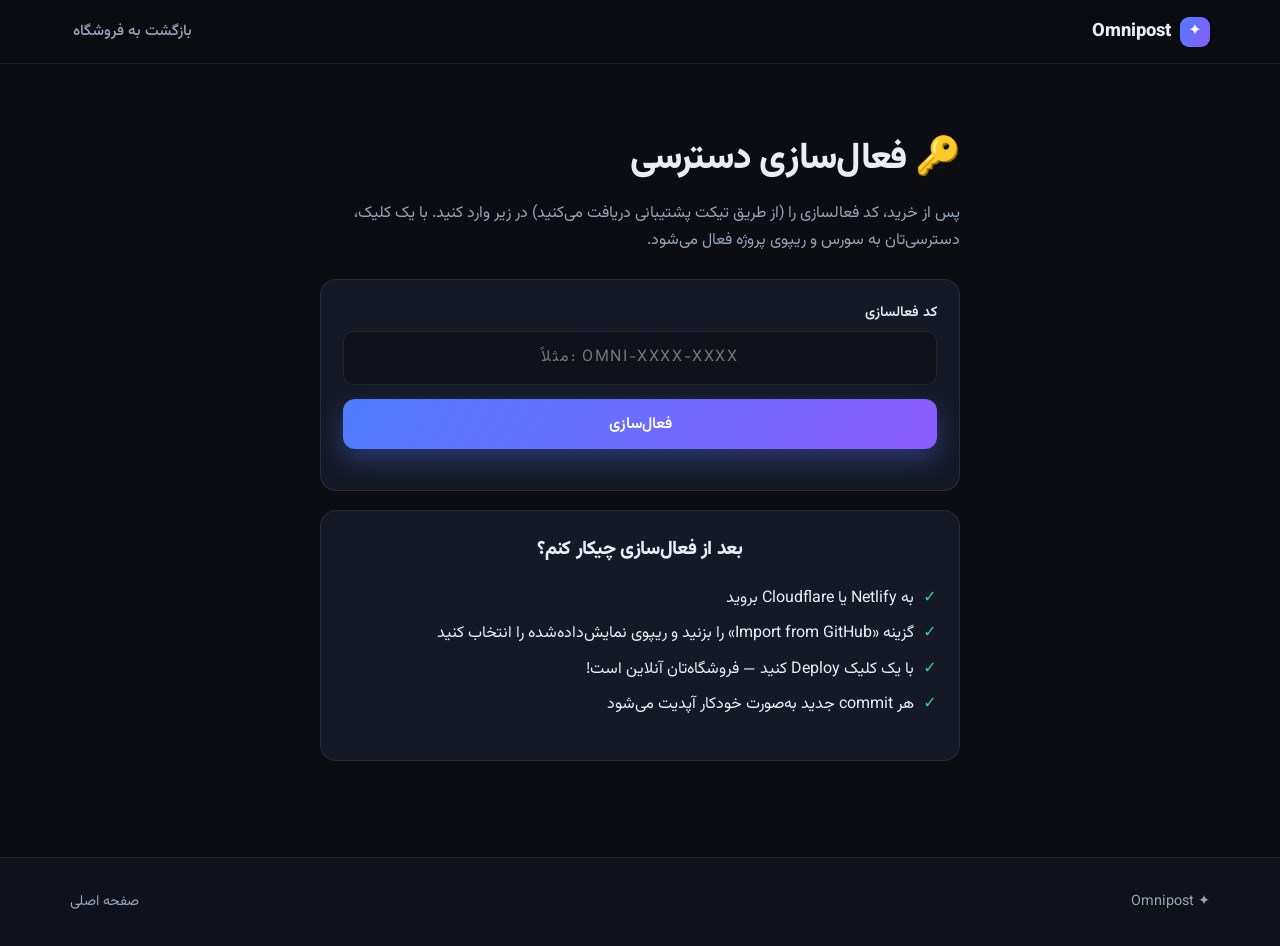
<file: activate.html>
<!DOCTYPE html>
<html lang="fa" dir="rtl">
<head>
  <meta charset="UTF-8" />
  <meta name="viewport" content="width=device-width, initial-scale=1.0" />
  <title>فعال‌سازی — Omnipost</title>
  <link rel="icon" href="data:image/svg+xml,<svg xmlns='http://www.w3.org/2000/svg' viewBox='0 0 100 100'><text y='.9em' font-size='90'>✦</text></svg>" />
  <link rel="preconnect" href="https://fonts.googleapis.com" />
  <link rel="preconnect" href="https://fonts.gstatic.com" crossorigin />
  <link href="https://fonts.googleapis.com/css2?family=Vazirmatn:wght@400;500;600;700;800&display=swap" rel="stylesheet" />
  <link rel="stylesheet" href="css/style.css" />
</head>
<body>

<header class="nav">
  <div class="wrap">
    <a class="logo" href="index.html"><span class="mark">✦</span> Omnipost</a>
    <div class="spacer"></div>
    <a href="index.html" class="link">بازگشت به فروشگاه</a>
  </div>
</header>

<main class="section">
  <div class="wrap" style="max-width:640px">
    <h2 style="text-align:start">🔑 فعال‌سازی دسترسی</h2>
    <p class="dim" style="margin:.6rem 0 1.5rem;text-align:start">
      پس از خرید، کد فعالسازی را (از طریق تیکت پشتیبانی دریافت می‌کنید) در زیر وارد کنید.
      با یک کلیک، دسترسی‌تان به سورس و ریپوی پروژه فعال می‌شود.
    </p>

    <div class="panel">
      <div class="field">
        <label for="code">کد فعالسازی</label>
        <input id="code" placeholder="مثلاً: OMNI-XXXX-XXXX" dir="ltr" style="text-align:center;letter-spacing:.1em" />
      </div>
      <button class="btn btn-primary btn-block" id="activateBtn">فعال‌سازی</button>
      <p class="msg" id="actMsg"></p>
    </div>

    <div class="panel">
      <h2>بعد از فعال‌سازی چیکار کنم؟</h2>
      <ul class="feat">
        <li>به Netlify یا Cloudflare بروید</li>
        <li>گزینه «Import from GitHub» را بزنید و ریپوی نمایش‌داده‌شده را انتخاب کنید</li>
        <li>با یک کلیک Deploy کنید — فروشگاه‌تان آنلاین است!</li>
        <li>هر commit جدید به‌صورت خودکار آپدیت می‌شود</li>
      </ul>
    </div>
  </div>
</main>

<footer class="footer">
  <div class="wrap"><span>✦ Omnipost</span><a href="index.html">صفحه اصلی</a></div>
</footer>

<script src="js/app.js"></script>
<script>
document.addEventListener("DOMContentLoaded", () => {
  const btn = document.getElementById("activateBtn");
  const msg = document.getElementById("actMsg");
  btn.addEventListener("click", async () => {
    const code = document.getElementById("code").value.trim();
    if (!code) { msg.textContent = "کد را وارد کنید"; msg.className = "msg err"; return; }
    btn.disabled = true; btn.textContent = "در حال فعال‌سازی…";
    try {
      const r = await fetch("/api/activate", {
        method: "POST",
        headers: { "Content-Type": "application/json" },
        body: JSON.stringify({ code })
      });
      const d = await r.json();
      if (d.ok) {
        msg.className = "msg ok";
        msg.innerHTML = `${d.message}<br><br>
          <div class="panel" style="margin-top:.8rem;direction:ltr;text-align:left">
            <b>Repository:</b> <a href="https://github.com/${d.repo}" target="_blank" style="color:var(--brand)">${d.repo}</a>
          </div>`;
      } else {
        msg.className = "msg err";
        msg.textContent = d.error || "خطا در فعال‌سازی";
      }
    } catch (e) {
      msg.className = "msg err";
      msg.textContent = "خطای شبکه — دوباره تلاش کنید";
    }
    btn.disabled = false; btn.textContent = "فعال‌سازی";
  });
});
</script>
</body>
</html>
</file>
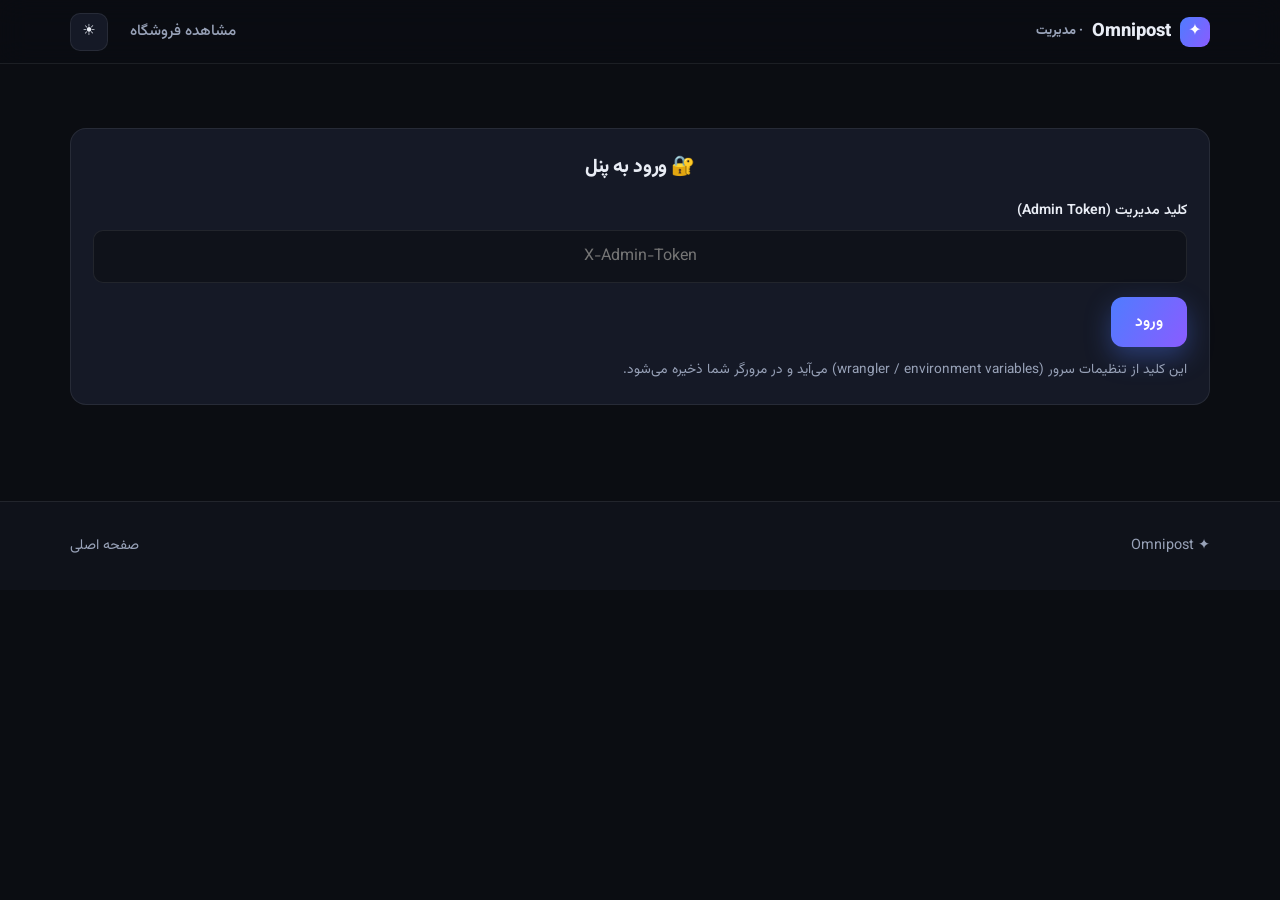
<file: admin.html>
<!DOCTYPE html>
<html lang="fa" dir="rtl">
<head>
  <meta charset="UTF-8" />
  <meta name="viewport" content="width=device-width, initial-scale=1.0" />
  <title>پنل مدیریت — Omnipost</title>
  <link rel="icon" href="data:image/svg+xml,<svg xmlns='http://www.w3.org/2000/svg' viewBox='0 0 100 100'><text y='.9em' font-size='90'>✦</text></svg>" />
  <link rel="preconnect" href="https://fonts.googleapis.com" />
  <link rel="preconnect" href="https://fonts.gstatic.com" crossorigin />
  <link href="https://fonts.googleapis.com/css2?family=Vazirmatn:wght@400;500;600;700;800&display=swap" rel="stylesheet" />
  <link rel="stylesheet" href="css/style.css" />
</head>
<body>

<header class="nav">
  <div class="wrap">
    <a class="logo" href="index.html"><span class="mark">✦</span> Omnipost <span class="dim" style="font-size:.8rem">· مدیریت</span></a>
    <div class="spacer"></div>
    <a href="index.html" class="link">مشاهده فروشگاه</a>
    <button class="icon" data-theme-toggle aria-label="حالت">🌙</button>
  </div>
</header>

<main class="section">
  <div class="wrap">

    <!-- token gate -->
    <div class="panel" id="gate">
      <h2>🔐 ورود به پنل</h2>
      <div class="field">
        <label for="token">کلید مدیریت (Admin Token)</label>
        <input id="token" type="password" placeholder="X-Admin-Token" dir="ltr" style="text-align:center" />
      </div>
      <button class="btn btn-primary" id="gateBtn">ورود</button>
      <p class="dim" style="margin-top:.7rem;font-size:.85rem">
        این کلید از تنظیمات سرور (wrangler / environment variables) می‌آید و در مرورگر شما ذخیره می‌شود.
      </p>
    </div>

    <!-- admin content -->
    <div id="adminBody" style="display:none">

      <!-- TELEGRAM STATUS -->
      <div class="panel">
        <div class="row">
          <h2>📣 همگام‌سازی تلگرام</h2>
          <div class="spacer"></div>
          <button class="mini" id="tgTest">📡 ارسال پیام تست</button>
        </div>
        <p class="dim" style="font-size:.9rem;margin-top:.4rem">
          هر محصول جدید/ویرایش‌شده به‌صورت خودکار در کانال‌های تنظیم‌شده منتشر/ویرایش می‌شود.
        </p>
        <p class="tg-status" id="tgStatus"></p>
      </div>

      <!-- ADD / EDIT PRODUCT -->
      <div class="panel">
        <h2 id="formTitle">➕ افزودن محصول جدید</h2>
        <input type="hidden" id="editId" />
        <div style="display:grid;grid-template-columns:1fr 1fr;gap:1rem">
          <div class="field" style="grid-column:1/-1">
            <label>عنوان محصول *</label>
            <input id="f_title" />
          </div>
          <div class="field">
            <label>دسته‌بندی</label>
            <input id="f_category" placeholder="مثلا: لوازم جانبی" />
          </div>
          <div class="field">
            <label>موجودی</label>
            <input id="f_stock" type="number" value="1" min="0" />
          </div>
          <div class="field">
            <label>قیمت (تومان) *</label>
            <input id="f_price" type="number" min="0" />
          </div>
          <div class="field">
            <label>قیمت قبل (اختیاری)</label>
            <input id="f_old" type="number" min="0" placeholder="برای نمایش تخفیف" />
          </div>
          <div class="field" style="grid-column:1/-1">
            <label>توضیحات</label>
            <textarea id="f_desc" rows="3"></textarea>
          </div>
          <div class="field" style="grid-column:1/-1">
            <label>عکس‌ها (لینک هرکدام در یک خط — حداقل یک عکس برای تلگرام)</label>
            <textarea id="f_images" rows="3" dir="ltr" style="text-align:left"
              placeholder="https://example.com/img1.jpg&#10;https://example.com/img2.jpg"></textarea>
          </div>
          <div class="field" style="grid-column:1/-1">
            <label>ویژگی‌ها (هرکدام در یک خط — در تلگرام نمایش داده می‌شود)</label>
            <textarea id="f_features" rows="2" placeholder="ضمانت اصالت&#10;ارسال سریع"></textarea>
          </div>
        </div>
        <div class="row" style="margin-top:.6rem">
          <label class="row" style="gap:.4rem"><input type="checkbox" id="f_featured" /> ستاره‌دار (اول صفحه اصلی)</label>
          <div class="spacer"></div>
          <button class="btn btn-ghost" id="formReset">پاک کردن فرم</button>
          <button class="btn btn-primary" id="formSave">💾 ذخیره و انتشار در تلگرام</button>
        </div>
        <p class="msg" id="formMsg"></p>
      </div>

      <!-- PRODUCTS TABLE -->
      <div class="panel">
        <div class="row">
          <h2>📦 محصولات</h2>
          <div class="spacer"></div>
          <button class="mini" id="reload">🔄 بارگذاری مجدد</button>
        </div>
        <div style="overflow-x:auto;margin-top:.8rem">
          <table class="tbl" id="prodTable">
            <thead><tr>
              <th></th><th>عنوان</th><th>قیمت</th><th>موجودی</th><th>وضعیت</th><th>پست تلگرام</th><th></th>
            </tr></thead>
            <tbody></tbody>
          </table>
        </div>
      </div>

      <!-- ACTIVATIONS -->
      <div class="panel">
        <div class="row">
          <h2>🔑 کدهای فعالسازی (دسترسی GitHub خریداران)</h2>
          <div class="spacer"></div>
          <button class="mini" id="actNew">+ ایجاد کد جدید</button>
        </div>
        <div id="actForm" style="display:none" class="panel" >
          <div style="display:grid;grid-template-columns:1fr 1fr;gap:.8rem">
            <div class="field"><label>کد فعالسازی</label><input id="a_code" dir="ltr" placeholder="OMNI-XXXX-XXXX"></div>
            <div class="field"><label>GitHub username خریدار</label><input id="a_login" dir="ltr" placeholder="username"></div>
            <div class="field" style="grid-column:1/-1"><label>آدرس ریپو (owner/repo)</label><input id="a_repo" dir="ltr" placeholder="hersds/omnipost-buyer-1"></div>
          </div>
          <button class="btn btn-primary" id="actSave">ذخیره کد</button>
        </div>
        <p class="dim" style="font-size:.85rem;margin-top:.4rem">
          ⚠️ هر کد یکبار مصرف است. برای هر خریدار یک ریپوی جداگانه (fork) بسازید و آنجا کدش را ثبت کنید.
        </p>
        <div style="overflow-x:auto;margin-top:.8rem">
          <table class="tbl" id="actTable">
            <thead><tr><th>کد</th><th>GitHub</th><th>ریپو</th><th>وضعیت</th><th>تاریخ</th></tr></thead>
            <tbody></tbody>
          </table>
        </div>
      </div>

      <!-- ORDERS -->
      <div class="panel">
        <h2>🧾 سفارش‌ها</h2>
        <div style="overflow-x:auto;margin-top:.8rem">
          <table class="tbl" id="orderTable">
            <thead><tr><th>شماره پیگیری</th><th>محصول</th><th>مبلغ</th><th>وضعیت</th><th>تاریخ</th></tr></thead>
            <tbody></tbody>
          </table>
        </div>
      </div>

    </div>
  </div>
</main>

<footer class="footer">
  <div class="wrap"><span>✦ Omnipost</span><a href="index.html">صفحه اصلی</a></div>
</footer>

<script src="js/app.js"></script>
<script>
document.addEventListener("DOMContentLoaded", () => {
  const T = localStorage.getItem("op-admin-token") || "";

  const gate = document.getElementById("gate");
  const body = document.getElementById("adminBody");

  function setToken(t) { localStorage.setItem("op-admin-token", t); location.reload(); }
  document.getElementById("gateBtn").addEventListener("click", () => {
    const t = document.getElementById("token").value.trim();
    if (t) setToken(t);
  });
  if (T) { localStorage.setItem("op-admin-token", T); }

  const H = { "Content-Type": "application/json", "X-Admin-Token": T };
  const admin = {
    async api(path, opts = {}) {
      const r = await fetch("/api/admin" + path, { headers: H, ...opts });
      if (r.status === 401) { OP.toast("کلید مدیریت نامعتبر است", "err"); location.reload(); return null; }
      return r.json();
    }
  };

  async function init() {
    if (!T) return;
    const me = await admin.api("/products");
    if (me === null) return; // wrong token, handled
    gate.style.display = "none";
    body.style.display = "block";
    loadProducts();
    loadActivations();
    loadOrders();
    testTelegram();
  }

  /* ---------- products ---------- */
  async function loadProducts() {
    const rows = await admin.api("/products");
    if (!rows) return;
    const tb = document.querySelector("#prodTable tbody");
    tb.innerHTML = rows.map(p => `
      <tr>
        <td>${p.images && p.images[0] ? `<img src="${p.images[0]}" style="width:44px;height:44px;object-fit:cover;border-radius:8px">` : "—"}</td>
        <td>${p.title}${p.featured ? " ⭐" : ""}</td>
        <td>${OP.fmt(p.price)}${p.old_price ? ` <s class="dim">${OP.fmt(p.old_price)}</s>` : ""}</td>
        <td>${p.stock}</td>
        <td>${p.active ? '<span class="dim" style="color:var(--ok)">فعال</span>' : '<span class="dim" style="color:var(--bad)">غیرفعال</span>'}</td>
        <td class="tg-cell" data-id="${p.id}">…</td>
        <td>
          <button class="mini" data-edit="${p.id}">ویرایش</button>
          ${p.active ? `<button class="mini" data-del="${p.id}" style="border-color:var(--bad)">حذف</button>` : ""}
        </td>
      </tr>`).join("") || `<tr><td colspan="7" class="dim">محصولی نیست</td></tr>`;

    tb.querySelectorAll("[data-edit]").forEach(b => b.addEventListener("click", () => startEdit(+b.dataset.edit, rows)));
    tb.querySelectorAll("[data-del]").forEach(b => b.addEventListener("click", () => delProduct(+b.dataset.del)));
    rows.forEach(p => {
      // fetch telegram posts status
      admin.api(`/telegram/posts?product_id=${p.id}`).then(d => {
        const cell = document.querySelector(`.tg-cell[data-id="${p.id}"]`);
        if (cell && d) {
          const n = (d.posts || []).length;
          cell.innerHTML = n ? `<span class="dim" style="color:var(--ok)">${n} پست فعال</span>` : '<span class="dim">—</span>';
        }
      }).catch(()=>{});
    });
  }

  const formFields = ["f_title","f_category","f_stock","f_price","f_old","f_desc","f_images","f_features","f_featured"];
  function resetForm() {
    formFields.forEach(id => { const el = document.getElementById(id); el.value = id==="f_stock" ? "1" : ""; el.checked = false; });
    document.getElementById("editId").value = "";
    document.getElementById("formTitle").textContent = "➕ افزودن محصول جدید";
    document.getElementById("formSave").textContent = "💾 ذخیره و انتشار در تلگرام";
  }
  document.getElementById("formReset").addEventListener("click", resetForm);

  function startEdit(id, rows) {
    const p = rows.find(x => x.id === id);
    if (!p) return;
    document.getElementById("editId").value = p.id;
    document.getElementById("f_title").value = p.title;
    document.getElementById("f_category").value = p.category || "";
    document.getElementById("f_stock").value = p.stock;
    document.getElementById("f_price").value = p.price;
    document.getElementById("f_old").value = p.old_price || "";
    document.getElementById("f_desc").value = p.description || "";
    document.getElementById("f_images").value = (p.images || []).join("\n");
    document.getElementById("f_features").value = (p.features || []).join("\n");
    document.getElementById("f_featured").checked = !!p.featured;
    document.getElementById("formTitle").textContent = `✏️ ویرایش: ${p.title}`;
    document.getElementById("formSave").textContent = "💾 ذخیره و همگام‌سازی تلگرام";
    document.getElementById("formSave").scrollIntoView({ behavior: "smooth", block: "center" });
  }

  async function delProduct(id) {
    if (!confirm("این محصول غیرفعال شده و پست تلگرامش برچسب «ناموجود» می‌گیرد. ادامه می‌دهید؟")) return;
    const d = await admin.api(`/products/${id}`, { method: "DELETE" });
    if (d && d.ok) {
      OP.toast("محصول حذف شد" + (d.telegram?.length ? " و پست تلگرام به‌روزرسانی شد" : ""), "ok");
      loadProducts();
    }
  }

  document.getElementById("formSave").addEventListener("click", async () => {
    const msg = document.getElementById("formMsg");
    const editId = document.getElementById("editId").value;
    const payload = {
      title: document.getElementById("f_title").value.trim(),
      category: document.getElementById("f_category").value.trim(),
      stock: +document.getElementById("f_stock").value || 0,
      price: +document.getElementById("f_price").value || 0,
      old_price: +document.getElementById("f_old").value || 0,
      description: document.getElementById("f_desc").value.trim(),
      images: document.getElementById("f_images").value.split("\n").map(s=>s.trim()).filter(Boolean),
      features: document.getElementById("f_features").value.split("\n").map(s=>s.trim()).filter(Boolean),
      featured: document.getElementById("f_featured").checked ? 1 : 0,
      active: 1
    };
    if (!payload.title || !payload.price) { msg.textContent = "عنوان و قیمت الزامی است"; msg.className = "msg err"; return; }
    const btn = document.getElementById("formSave");
    btn.disabled = true; btn.textContent = "در حال ذخیره و انتشار…";
    try {
      const d = editId
        ? await admin.api(`/products/${editId}`, { method: "PUT", body: JSON.stringify(payload) })
        : await admin.api("/products", { method: "POST", body: JSON.stringify(payload) });
      if (d && d.ok) {
        const tg = d.telegram || [];
        const okCount = tg.filter(t => t.ok).length;
        msg.className = "msg ok";
        msg.textContent = editId
          ? `ذخیره شد. ${d.action === "marked_gone" ? "پست تلگرام «ناموجود» شد" : "پست تلگرام به‌روزرسانی شد"} (${okCount}/${tg.length} کانال).`
          : `محصول ساخته شد و در ${okCount}/${tg.length} کانال تلگرام منتشر شد. 🎉`;
        resetForm();
        loadProducts();
      } else {
        msg.className = "msg err"; msg.textContent = d?.error || "خطا در ذخیره";
      }
    } catch (e) { msg.className = "msg err"; msg.textContent = "خطای شبکه"; }
    btn.disabled = false;
    btn.textContent = editId ? "💾 ذخیره و همگام‌سازی تلگرام" : "💾 ذخیره و انتشار در تلگرام";
  });

  document.getElementById("reload").addEventListener("click", () => { loadProducts(); loadOrders(); loadActivations(); });

  /* ---------- telegram test ---------- */
  async function testTelegram() {
    const s = document.getElementById("tgStatus");
    s.textContent = "در حال بررسی اتصال…";
    s.className = "tg-status";
    try {
      const h = { "X-Admin-Token": T };
      const r = await fetch("/api/health");
      const d = await r.json();
      if (!d.tg) { s.textContent = "⚠️ توکن ربات تلگرام تنظیم نشده است."; s.className = "tg-status err"; return; }
      s.textContent = "اتصال برقرار. برای تست واقعی، دکمه‌ی «ارسال پیام تست» را بزنید.";
    } catch { s.textContent = "سرور در دسترس نیست."; s.className = "tg-status err"; }
  }
  document.getElementById("tgTest").addEventListener("click", async () => {
    const s = document.getElementById("tgStatus");
    s.textContent = "در حال ارسال پیام تست…";
    const r = await fetch("/api/admin/telegram/test", { method: "POST", headers: { "X-Admin-Token": T } });
    const d = await r.json();
    s.className = "tg-status " + (d.ok ? "ok" : "err");
    s.textContent = d.ok
      ? `✅ پیام تست به ${d.test.filter(t=>t.ok).length} کانال ارسال شد.`
      : `❌ ${d.error}`;
  });

  /* ---------- activations ---------- */
  async function loadActivations() {
    const rows = await admin.api("/activations");
    if (!rows) return;
    const tb = document.querySelector("#actTable tbody");
    tb.innerHTML = rows.map(a => `
      <tr>
        <td dir="ltr">${a.code}</td>
        <td dir="ltr">${a.github_login || "—"}</td>
        <td dir="ltr">${a.repo_url || "—"}</td>
        <td>${a.used ? '<span class="dim" style="color:var(--warn)">استفاده‌شده</span>' : '<span class="dim" style="color:var(--ok)">پایدار</span>'}</td>
        <td class="dim">${a.created_at || ""}</td>
      </tr>`).join("") || `<tr><td colspan="5" class="dim">کدی ثبت نشده</td></tr>`;
  }
  document.getElementById("actNew").addEventListener("click", () => {
    const f = document.getElementById("actForm");
    f.style.display = f.style.display === "none" ? "block" : "none";
  });
  document.getElementById("actSave").addEventListener("click", async () => {
    const d = await admin.api("/activations", {
      method: "POST",
      body: JSON.stringify({
        code: document.getElementById("a_code").value.trim(),
        github_login: document.getElementById("a_login").value.trim(),
        repo_url: document.getElementById("a_repo").value.trim()
      })
    });
    if (d && d.ok) { OP.toast("کد فعالسازی ذخیره شد", "ok"); document.getElementById("actForm").style.display = "none"; loadActivations(); }
    else OP.toast(d?.error || "خطا", "err");
  });

  /* ---------- orders ---------- */
  async function loadOrders() {
    const rows = await admin.api("/orders");
    if (!rows) return;
    const tb = document.querySelector("#orderTable tbody");
    tb.innerHTML = rows.map(o => `
      <tr>
        <td dir="ltr">${o.tracking_number || "—"}</td>
        <td>${o.product_id ? "#" + o.product_id : "—"}</td>
        <td>${OP.fmt(o.amount)}</td>
        <td>${o.status === "paid" ? '<span style="color:var(--ok)">پرداخت‌شده</span>'
             : o.status === "pending" ? '<span class="dim">در انتظار</span>'
             : o.status === "expired" ? '<span style="color:var(--warn)">منقضی</span>'
             : '<span style="color:var(--bad)">' + o.status + '</span>'}</td>
        <td class="dim">${o.created_at || ""}</td>
      </tr>`).join("") || `<tr><td colspan="5" class="dim">سفارشی ثبت نشده</td></tr>`;
  }

  init();
});
</script>
</body>
</html>
</file>
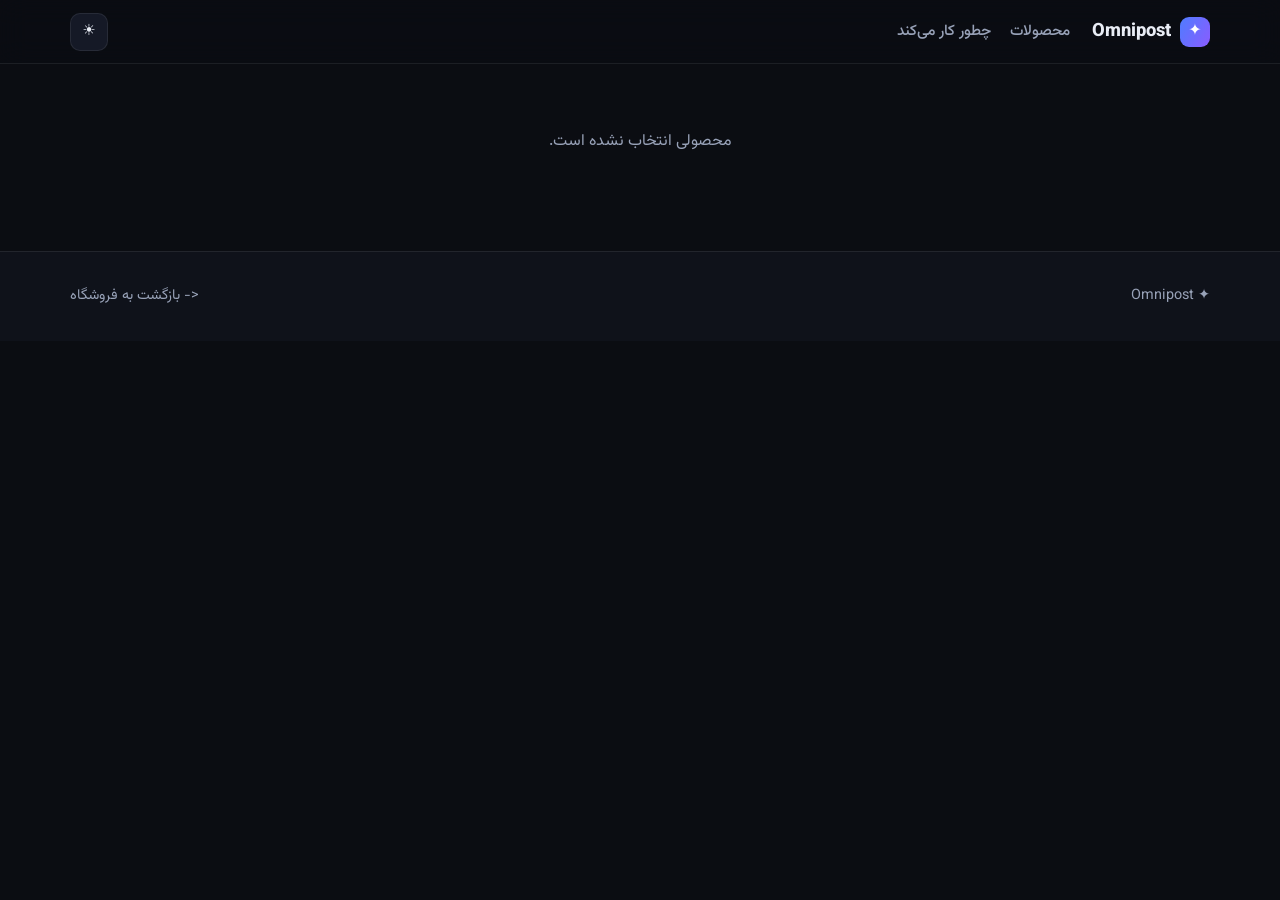
<file: product.html>
<!DOCTYPE html>
<html lang="fa" dir="rtl">
<head>
  <meta charset="UTF-8" />
  <meta name="viewport" content="width=device-width, initial-scale=1.0" />
  <title>محصول — Omnipost</title>
  <link rel="icon" href="data:image/svg+xml,<svg xmlns='http://www.w3.org/2000/svg' viewBox='0 0 100 100'><text y='.9em' font-size='90'>✦</text></svg>" />
  <link rel="preconnect" href="https://fonts.googleapis.com" />
  <link rel="preconnect" href="https://fonts.gstatic.com" crossorigin />
  <link href="https://fonts.googleapis.com/css2?family=Vazirmatn:wght@400;500;600;700;800;900&display=swap" rel="stylesheet" />
  <link rel="stylesheet" href="css/style.css" />
</head>
<body>

<header class="nav">
  <div class="wrap">
    <a class="logo" href="index.html"><span class="mark">✦</span> Omnipost</a>
    <nav class="row">
      <a class="link" href="index.html#products">محصولات</a>
      <a class="link d-only" href="index.html#how">چطور کار می‌کند</a>
    </nav>
    <div class="spacer"></div>
    <button class="icon" data-theme-toggle aria-label="تغییر حالت">🌙</button>
  </div>
</header>

<main class="section">
  <div class="wrap" id="prodWrap">
    <p class="dim" style="text-align:center">در حال بارگذاری…</p>
  </div>
</main>

<footer class="footer">
  <div class="wrap">
    <span>✦ Omnipost</span>
    <a href="index.html"><- بازگشت به فروشگاه</a>
  </div>
</footer>

<script src="js/app.js"></script>
<script>
document.addEventListener("DOMContentLoaded", async () => {
  const wrap = document.getElementById("prodWrap");
  let product;
  try {
    if (!OP.state.id) { wrap.innerHTML = `<p class="dim" style="text-align:center">محصولی انتخاب نشده است.</p>`; return; }
    const r = await fetch(`/api/products/${OP.state.id}`);
    if (!r.ok) { wrap.innerHTML = `<p class="dim" style="text-align:center">محصول یافت نشد.</p>`; return; }
    product = await r.json();
  } catch (e) {
    wrap.innerHTML = `<p class="dim" style="text-align:center">خطا در بارگذاری. API متصل نیست؟</p>`;
    return;
  }

  const feats = (product.features || []).map(f => `<li>${f}</li>`).join("");
  const imgs = product.images || [];
  const gallery = imgs[0]
    ? `<img id="mainImg" src="${imgs[0]}" alt="${product.title}">`
    : `<div style="font-size:4rem;opacity:.4">🛍</div>`;
  const thumbs = imgs.length > 1
    ? `<div class="row" style="margin-top:.7rem;justify-content:center">
         ${imgs.map((s, i) => `<img src="${s}" data-i="${i}" class="thumb-i" style="width:56px;height:56px;object-fit:cover;border-radius:8px;cursor:pointer;border:2px solid ${i===0?'var(--brand)':'transparent'}" alt="thumbnail">`).join("")}
       </div>` : "";

  wrap.innerHTML = `
    <a href="index.html#products" style="color:var(--dim);font-size:.9rem">← بازگشت به فروشگاه</a>
    <div class="prod" style="margin-top:1rem">
      <div>
        <div class="gallery">${gallery}</div>
        ${thumbs}
      </div>
      <div class="info">
        ${product.category ? `<div class="dim" style="color:var(--accent);font-weight:600;margin-bottom:.4rem">${product.category}</div>` : ""}
        <h1>${product.title}</h1>
        <div style="margin-top:.6rem">${OP.stockBadge(product)}</div>
        <div class="price-box">${OP.price(product)}</div>
        ${product.description ? `<p class="desc" style="margin-top:1rem">${product.description}</p>` : ""}
        ${feats ? `<ul class="feat">${feats}</ul>` : ""}

        <div class="buybox" id="buybox">
          <div class="amt"><span>مبلغ قابل پرداخت</span><b id="amtLabel"></b></div>
          ${OP.state.paid ? `
            <p class="msg ok">✅ پرداخت شما با موفقیت ثبت شد. از خریدتان ممنونیم!</p>
          ` : product.stock > 0 ? `
            <div class="field">
              <label for="email">ایمیل برای رسید و پیگیری</label>
              <input id="email" type="email" placeholder="you@example.com" autocomplete="email" />
            </div>
            <button class="btn btn-primary btn-block" id="buyBtn">🛒 خرید امن با زرین‌پال</button>
            <p class="msg" id="buyMsg"></p>
          ` : `
            <p class="msg err">متأسفانه این محصول در حال حاضر ناموجود است.</p>
          `}
        </div>
      </div>
    </div>`;

  // gallery switch
  const amtLabel = wrap.querySelector("#amtLabel");
  if (amtLabel) amtLabel.textContent = `${OP.fmt(product.price)} ${OP.state.currency}`;
  wrap.querySelectorAll(".thumb-i").forEach(t => t.addEventListener("click", () => {
    wrap.querySelector("#mainImg").src = t.src;
    wrap.querySelectorAll(".thumb-i").forEach(x => x.style.borderColor = "transparent");
    t.style.borderColor = "var(--brand)";
  }));

  // buy
  const buyBtn = wrap.querySelector("#buyBtn");
  if (buyBtn) {
    buyBtn.addEventListener("click", async () => {
      const email = wrap.querySelector("#email").value.trim();
      const msg = wrap.querySelector("#buyMsg");
      if (!/^[^\s@]+@[^\s@]+\.[^\s@]+$/.test(email)) { msg.textContent = "لطفا ایمیل معتبر وارد کنید"; msg.className = "msg err"; return; }
      buyBtn.disabled = true; buyBtn.textContent = "در حال ایجاد پرداخت…";
      try {
        const r = await fetch("/api/payments/create", {
          method: "POST",
          headers: { "Content-Type": "application/json" },
          body: JSON.stringify({ product_id: product.id, email })
        });
        const d = await r.json();
        if (d.authorityURL) {
          // save tracking number in sessionStorage for post-return verify
          sessionStorage.setItem("op-tracking", d.authority);
          location.href = d.authorityURL;
        } else {
          msg.textContent = d.error || "خطا در ایجاد پرداخت";
          msg.className = "msg err";
          buyBtn.disabled = false; buyBtn.textContent = "🛒 خرید امن با زرین‌پال";
        }
      } catch (e) {
        msg.textContent = "خطای شبکه — دوباره تلاش کنید";
        msg.className = "msg err";
        buyBtn.disabled = false; buyBtn.textContent = "🛒 خرید امن با زرین‌پال";
      }
    });
  }

  // if returning from payment, verify status
  const tracking = sessionStorage.getItem("op-tracking");
  if (tracking && !OP.state.paid) {
    try {
      const r = await fetch(`/api/payments/verify?tracking_number=${encodeURIComponent(tracking)}`);
      const d = await r.json();
      const msg = document.createElement("p");
      const buybox = wrap.querySelector("#buybox");
      if (d.status === "paid") {
        msg.className = "msg ok";
        msg.textContent = "✅ پرداخت با موفقیت انجام شد!";
        buybox.prepend(msg);
        sessionStorage.removeItem("op-tracking");
      } else if (d.status === "cancelled") {
        msg.className = "msg err";
        msg.textContent = "❌ پرداخت لغو شد.";
        buybox.prepend(msg);
      } else if (d.status === "expired") {
        msg.className = "msg err";
        msg.textContent = "⏱ پرداخت منقضی شد. دوباره تلاش کنید.";
        buybox.prepend(msg);
      }
    } catch {}
  }
});
</script>
</body>
</html>
</file>
<file: css/style.css>
:root{
  --bg:#0b0d12; --bg2:#0f121a; --card:#151926; --card2:#1b2130;
  --text:#e9edf5; --dim:#98a2b8; --line:rgba(255,255,255,.08);
  --brand:#4f7cff; --brand2:#8a5cff; --accent:#22d3ee;
  --ok:#34d399; --warn:#fbbf24; --bad:#f87171;
  --grad:linear-gradient(120deg,var(--brand),var(--brand2));
  --rad:16px; --nav:64px;
}
[data-theme="light"]{
  --bg:#f6f7fb; --bg2:#eef1f8; --card:#fff; --card2:#f2f4fb;
  --text:#141824; --dim:#5a6274; --line:rgba(20,24,36,.1);
  --shadow:0 18px 40px rgba(30,40,90,.08);
}
*{box-sizing:border-box;margin:0;padding:0}
html{scroll-behavior:smooth}
body{
  font-family:Vazirmatn,"Inter",system-ui,Segoe UI,sans-serif;
  background:var(--bg);color:var(--text);line-height:1.7;
  -webkit-font-smoothing:antialiased;min-height:100vh;
}
img{max-width:100%;display:block}
a{color:inherit;text-decoration:none}
button{font:inherit;cursor:pointer;border:0;background:none;color:inherit}
input,textarea,select{font:inherit}
::selection{background:var(--brand);color:#fff}
:focus-visible{outline:2px solid var(--brand);outline-offset:3px;border-radius:6px}

.wrap{width:min(1140px,92%);margin-inline:auto}
.grad{background:var(--grad);-webkit-background-clip:text;background-clip:text;color:transparent}
.dim{color:var(--dim)}
.row{display:flex;align-items:center;gap:.75rem;flex-wrap:wrap}
.spacer{flex:1}

/* nav */
.nav{position:sticky;top:0;z-index:40;height:var(--nav);
  backdrop-filter:blur(14px);background:color-mix(in srgb,var(--bg) 72%,transparent);
  border-bottom:1px solid var(--line)}
.nav .wrap{height:100%;display:flex;align-items:center;gap:1.2rem}
.logo{display:inline-flex;align-items:center;gap:.55rem;font-weight:800;font-size:1.15rem}
.logo .mark{width:30px;height:30px;border-radius:9px;background:var(--grad);display:grid;place-items:center;color:#fff;font-size:1rem}
.nav a.link{color:var(--dim);font-weight:500;font-size:.95rem;padding:.4rem .2rem;transition:color .2s}
.nav a.link:hover{color:var(--text)}
.icon{display:grid;place-items:center;min-width:38px;height:38px;border:1px solid var(--line);
  border-radius:10px;background:var(--card);font-size:.95rem;transition:transform .15s,border-color .2s}
.icon:hover{transform:translateY(-1px);border-color:var(--brand)}

/* buttons */
.btn{display:inline-flex;align-items:center;justify-content:center;gap:.5rem;
  padding:.72rem 1.5rem;border-radius:12px;font-weight:600;font-size:.98rem;
  transition:transform .15s,box-shadow .2s,background .2s,border-color .2s}
.btn-primary{background:var(--grad);color:#fff;box-shadow:0 10px 26px rgba(79,124,255,.35)}
.btn-primary:hover{transform:translateY(-2px);box-shadow:0 14px 32px rgba(79,124,255,.5)}
.btn-ghost{border:1px solid var(--line);background:var(--card)}
.btn-ghost:hover{border-color:var(--brand)}
.btn-block{width:100%}
.btn:disabled{opacity:.5;cursor:not-allowed;transform:none}

/* hero */
.hero{position:relative;padding-block:5rem 4rem;text-align:center;overflow:hidden}
.hero .glow{position:absolute;inset-inline:0;top:-20%;height:60%;
  background:radial-gradient(60% 60% at 50% 0,rgba(79,124,255,.28),transparent 70%),
            radial-gradient(40% 50% at 60% 10%,rgba(138,92,255,.2),transparent 70%);
  filter:blur(30px);pointer-events:none}
.pill{display:inline-block;padding:.4rem 1rem;border:1px solid var(--line);border-radius:999px;
  background:var(--card);color:var(--dim);font-size:.85rem;margin-bottom:1.4rem}
.hero h1{font-size:clamp(2.2rem,5.5vw,3.8rem);font-weight:800;line-height:1.15;letter-spacing:-.02em}
.hero p.sub{max-width:60ch;margin:1.2rem auto 2rem;color:var(--dim);font-size:1.08rem}
.hero .cta{display:flex;gap:.9rem;justify-content:center;flex-wrap:wrap}

/* sections */
.section{padding-block:4rem}
.section h2{font-size:clamp(1.6rem,3.2vw,2.3rem);font-weight:800;text-align:center;letter-spacing:-.02em}
.section .sub{text-align:center;color:var(--dim);margin:.7rem auto 2.4rem;max-width:55ch}
.section + .section{border-top:1px solid var(--line)}

/* product grid */
.grid{display:grid;grid-template-columns:repeat(auto-fill,minmax(250px,1fr));gap:1.2rem}
.pcard{background:var(--card);border:1px solid var(--line);border-radius:var(--rad);overflow:hidden;
  transition:transform .25s,border-color .25s,box-shadow .25s;display:flex;flex-direction:column}
.pcard:hover{transform:translateY(-5px);border-color:var(--brand);box-shadow:0 20px 40px rgba(0,0,0,.25)}
.pcard .thumb{aspect-ratio:4/3;background:var(--card2);overflow:hidden;display:grid;place-items:center}
.pcard .thumb img{width:100%;height:100%;object-fit:cover}
.pcard .thumb .ph{font-size:2.4rem;opacity:.5}
.pcard .body{padding:1.1rem 1.2rem 1.3rem;display:flex;flex-direction:column;gap:.4rem;flex:1}
.pcard .cat{font-size:.78rem;color:var(--accent);font-weight:600}
.pcard h3{font-size:1.05rem;line-height:1.4}
.pcard .price{margin-block-start:auto;display:flex;align-items:baseline;gap:.5rem}
.pcard .price .now{font-size:1.25rem;font-weight:800}
.pcard .price .old{color:var(--dim);text-decoration:line-through;font-size:.9rem}
.badge-stock{font-size:.75rem;padding:.15rem .5rem;border-radius:999px}
.stock-in{background:rgba(52,211,153,.15);color:var(--ok)}
.stock-out{background:rgba(248,113,113,.15);color:var(--bad)}

/* product page */
.prod{display:grid;grid-template-columns:1fr 1fr;gap:2.5rem;align-items:start}
.prod .gallery{background:var(--card);border:1px solid var(--line);border-radius:var(--rad);
  overflow:hidden;aspect-ratio:1;display:grid;place-items:center}
.prod .gallery img{width:100%;height:100%;object-fit:cover}
.prod .info h1{font-size:clamp(1.6rem,3.5vw,2.3rem);font-weight:800;line-height:1.3}
.prod .price-box{margin:1.2rem 0;display:flex;align-items:baseline;gap:.7rem;flex-wrap:wrap}
.prod .price-box .now{font-size:2rem;font-weight:800}
.prod .price-box .old{color:var(--dim);text-decoration:line-through;font-size:1.1rem}
.prod .desc{color:var(--dim);white-space:pre-line}
.feat{list-style:none;display:grid;gap:.5rem;margin:1.2rem 0}
.feat li{position:relative;padding-inline-start:1.4rem}
.feat li::before{content:"✓";position:absolute;inset-inline-start:0;color:var(--ok);font-weight:800}
.buybox{background:var(--card);border:1px solid var(--line);border-radius:var(--rad);padding:1.3rem;margin-top:1.2rem}
.buybox .amt{font-size:1.15rem;margin-bottom:.8rem;display:flex;justify-content:space-between}
.field{display:grid;gap:.35rem;margin-bottom:.9rem}
.field label{font-size:.88rem;font-weight:600}
.field input,.field textarea{background:var(--bg2);border:1px solid var(--line);border-radius:10px;
  padding:.75rem .9rem;color:var(--text);transition:border-color .2s}
.field input:focus,.field textarea:focus{outline:none;border-color:var(--brand)}
.msg{font-size:.9rem;min-height:1.3em;text-align:center}
.msg.ok{color:var(--ok)}.msg.err{color:var(--bad)}

/* about / steps */
.steps{display:grid;grid-template-columns:repeat(auto-fit,minmax(220px,1fr));gap:1.1rem}
.step{background:var(--card);border:1px solid var(--line);border-radius:var(--rad);padding:1.4rem}
.step .n{width:34px;height:34px;border-radius:10px;background:var(--grad);color:#fff;display:grid;place-items:center;font-weight:800;margin-bottom:.8rem}
.step h3{font-size:1.05rem;margin-bottom:.35rem}
.step p{color:var(--dim);font-size:.95rem}

/* admin */
.panel{background:var(--card);border:1px solid var(--line);border-radius:var(--rad);padding:1.4rem}
.panel + .panel{margin-top:1.2rem}
.panel h2{font-size:1.2rem;margin-bottom:1rem}
.tbl{width:100%;border-collapse:collapse}
.tbl th,.tbl td{text-align:start;padding:.6rem .5rem;border-bottom:1px solid var(--line);font-size:.9rem}
.tbl th{color:var(--dim);font-weight:600}
.mini{font-size:.8rem;padding:.35rem .7rem;border-radius:8px;border:1px solid var(--line);background:var(--bg2)}
.mini:hover{border-color:var(--brand)}
.tg-status{font-size:.8rem}
.tg-status.ok{color:var(--ok)}.tg-status.err{color:var(--bad)}

/* footer */
.footer{border-top:1px solid var(--line);padding-block:2rem;margin-top:2rem;background:var(--bg2)}
.footer .wrap{display:flex;justify-content:space-between;flex-wrap:wrap;gap:.8rem;color:var(--dim);font-size:.9rem}

/* toast */
.toast{position:fixed;bottom:20px;inset-inline:0;display:flex;justify-content:center;pointer-events:none;z-index:60}
.toast div{background:var(--card);border:1px solid var(--line);border-radius:12px;padding:.8rem 1.2rem;
  box-shadow:0 16px 40px rgba(0,0,0,.4);font-size:.9rem;animation:pop .25s ease;max-width:90%}
@keyframes pop{from{opacity:0;transform:translateY(12px)}to{opacity:1;transform:none}}

/* reveal */
.reveal{opacity:0;transform:translateY(22px);transition:opacity .7s,transform .7s}
.reveal.in{opacity:1;transform:none}
@media (prefers-reduced-motion:reduce){.reveal{opacity:1;transform:none;transition:none}}

/* responsive */
@media (max-width:820px){
  .prod{grid-template-columns:1fr}
  .nav a.link{display:none}
}
.m-only{display:none}
@media (max-width:700px){.m-only{display:inline-flex}.d-only{display:none}}
</file>
